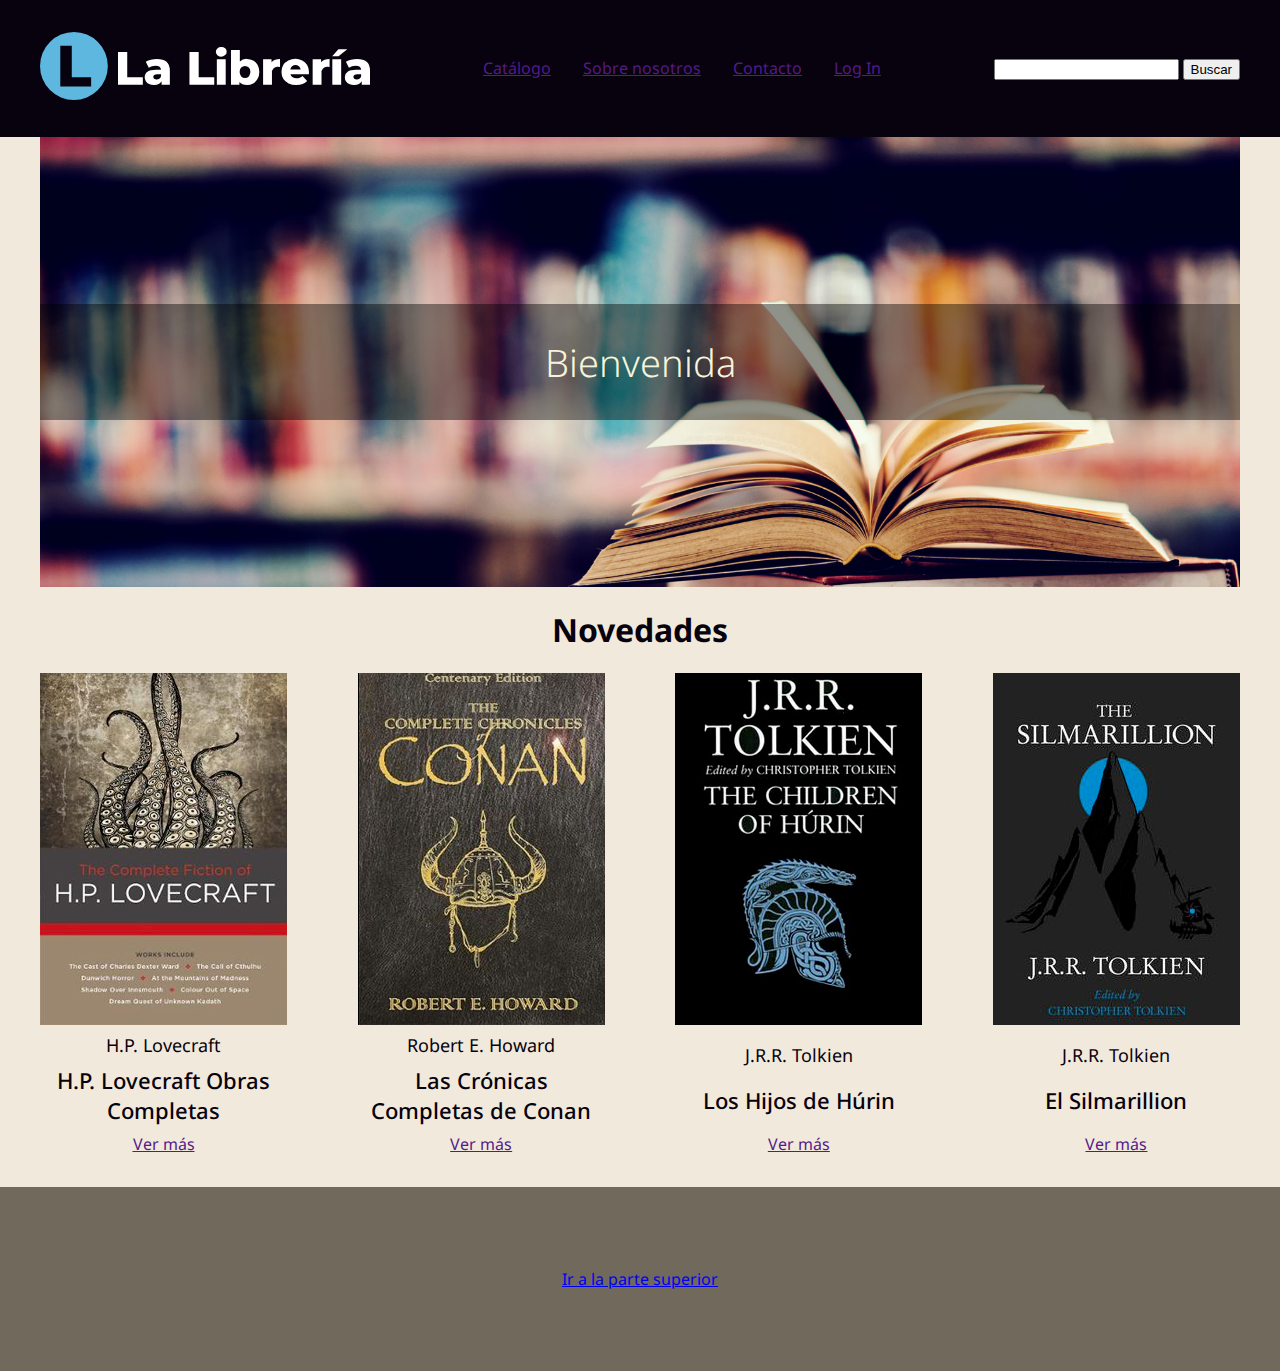
<file: index.html>
<!DOCTYPE html>
<html lang="es">
	<head>
		<meta charset="UTF-8" />
		<meta http-equiv="X-UA-Compatible" content="IE=edge" />
		<meta name="viewport" content="width=device-width, initial-scale=1.0" />
		<title>La Librería | Tienda Online</title>
		<link rel="stylesheet" href="css/estilos.css" />
	</head>
	<body>
		<!-- Encabezado del body. -->
		<header id="header">
			<div class="contenedor-header">
				<!-- Logo -->
				<a href=""><img src="img/logo.svg" alt="La Librería" /></a>
				<!-- Barra de navegación -->
				<nav>
					<ul>
						<li><a href="">Catálogo</a></li>
						<li><a href="">Sobre nosotros</a></li>
						<li><a href="">Contacto</a></li>
						<li><a href="">Log In</a></li>
					</ul>
				</nav>
				<!-- Formulario de búsqueda-->
				<form action="">
					<input type="text" name="buscar" />
					<button>Buscar</button>
				</form>
			</div>
		</header>

		<!-- Cuerpo principal. -->
		<main>
			<!-- Bienvenida -->
			<section id="bienvenida">
				<h1>Bienvenida</h1>
			</section>

			<!--Novedades -->
			<section id="novedades">
				<h1>Novedades</h1>
				<div class="contenedor-novedades">
					<article>
						<img src="img/01.jpg" alt="H.P. Lovecraft Obras Completas" />
						<h2>H.P. Lovecraft</h2>
						<h3>H.P. Lovecraft Obras Completas</h3>
						<a href="">Ver más</a>
					</article>

					<article>
						<img src="img/02.jpg" alt="Las Crónicas Completas de Conan" />
						<h2>Robert E. Howard</h2>
						<h3>Las Crónicas Completas de Conan</h3>
						<a href="">Ver más</a>
					</article>

					<article>
						<img src="img/03.jpg" alt="Los Hijos de Húrin" />
						<h2>J.R.R. Tolkien</h2>
						<h3>Los Hijos de Húrin</h3>
						<a href="">Ver más</a>
					</article>

					<article>
						<img src="img/04.jpg" alt="El Silmarillion" />
						<h2>J.R.R. Tolkien</h2>
						<h3>El Silmarillion</h3>
						<a href="">Ver más</a>
					</article>
				</div>
			</section>
		</main>

		<!-- Pié de página. -->
		<footer id="footer">
			<ul>
				<li><a href="#header">Ir a la parte superior</a></li>
			</ul>
		</footer>
	</body>
</html>
</file>
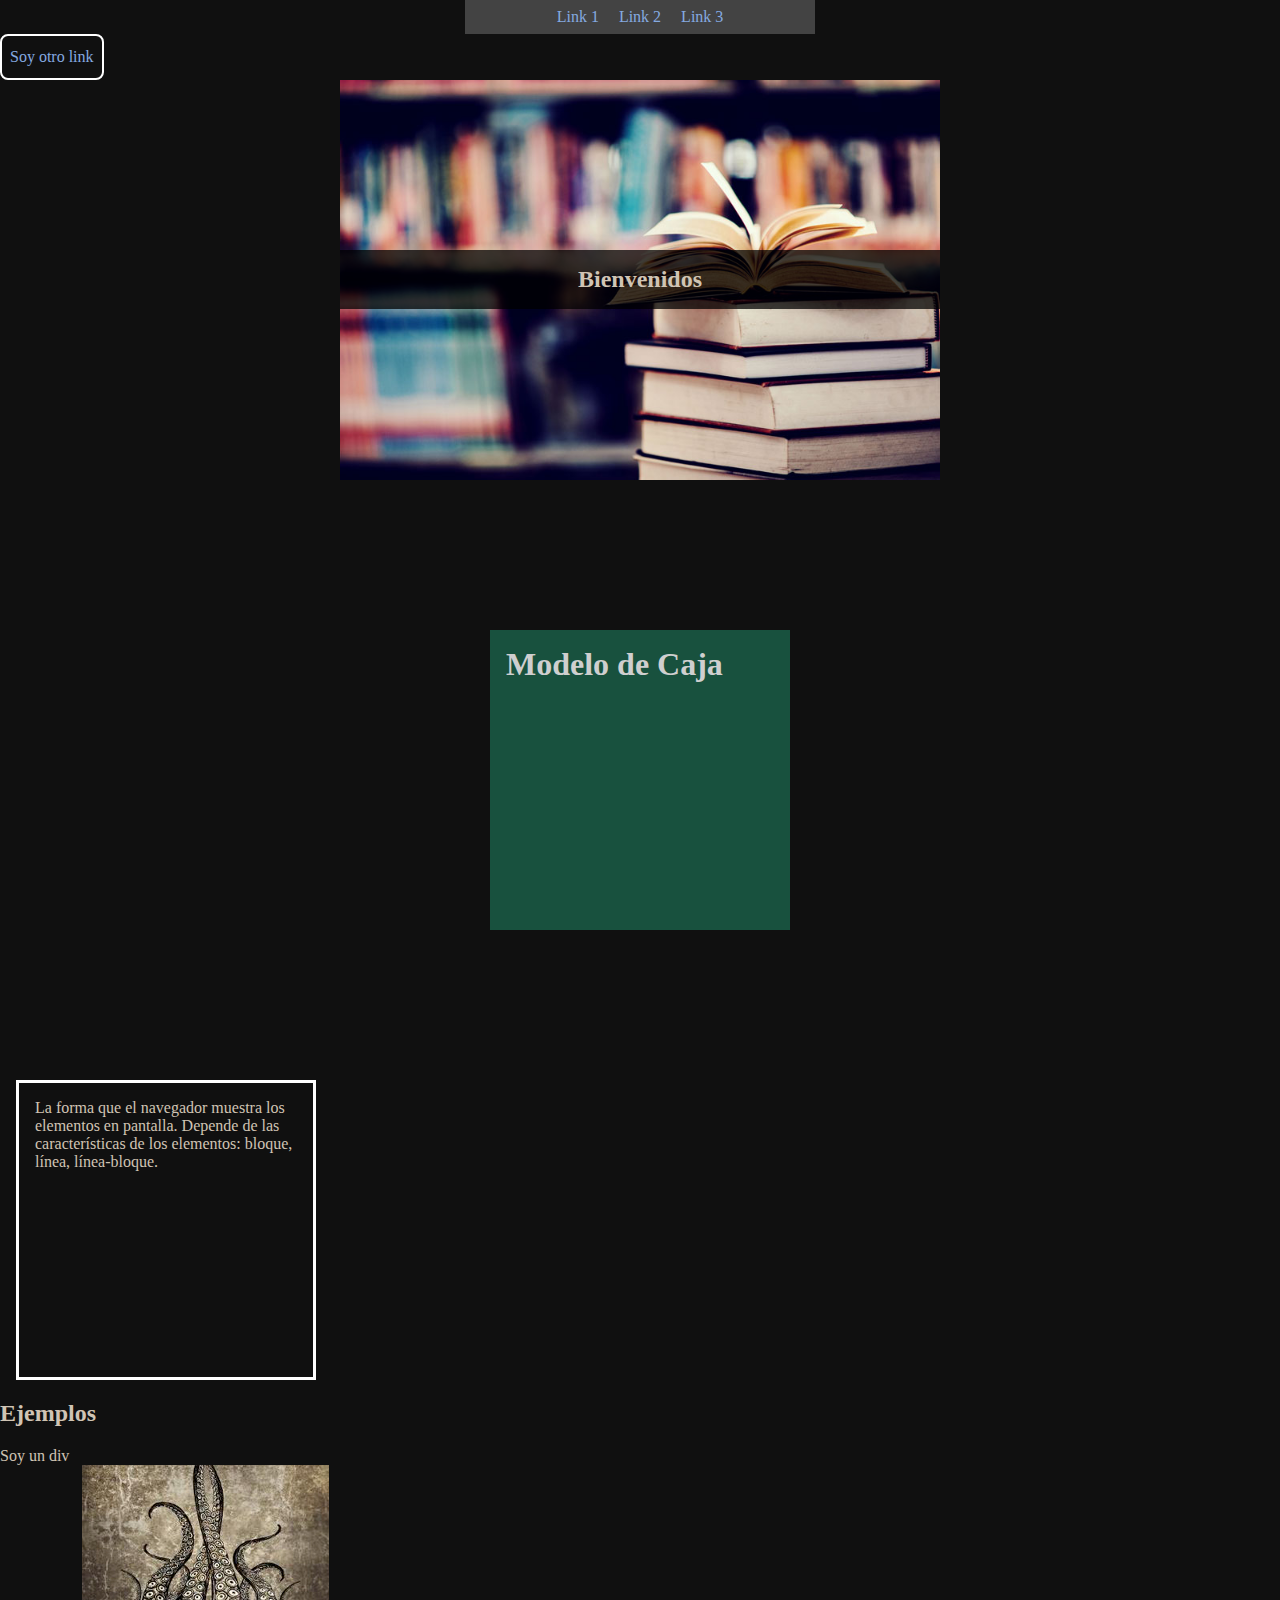
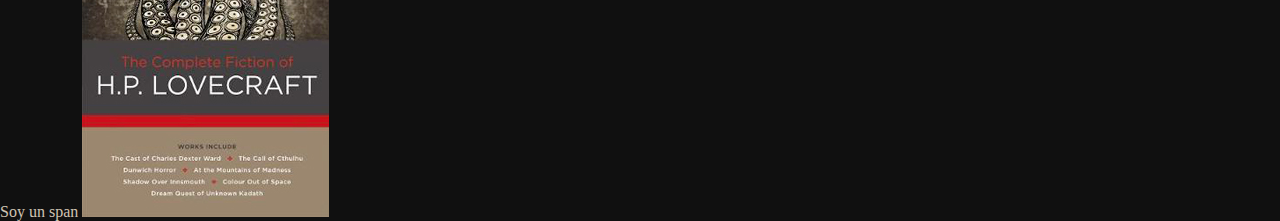
<file: caja.html>
<!DOCTYPE html>
<html lang="es">
<head>
    <meta charset="UTF-8">
    <meta http-equiv="X-UA-Compatible" content="IE=edge">
    <meta name="viewport" content="width=device-width, initial-scale=1.0">
    <title>Modelo de Caja</title>
    <link rel="stylesheet" href="css/modelodecaja.css">
</head>
<body>

    <ul>
        <li><a href="">Link 1</a></li>
        <li><a href="">Link 2</a></li>
        <li><a href="">Link 3</a></li>
    </ul>

    <a class="principal" href="">Soy otro link</a>

    <section id="bienvenida">
        <h2>Bienvenidos</h2>
    </section>

    <h1>Modelo de Caja</h1>
    <p>La forma que el navegador muestra los elementos en pantalla. Depende de las características de los elementos: bloque, línea, línea-bloque.</p>
    <h2>Ejemplos</h2>
    <div>Soy un div</div>
    <span>Soy un span</span>
    <img src="img/01.jpg" alt="Soy una imagen">
</body>
</html>
</file>
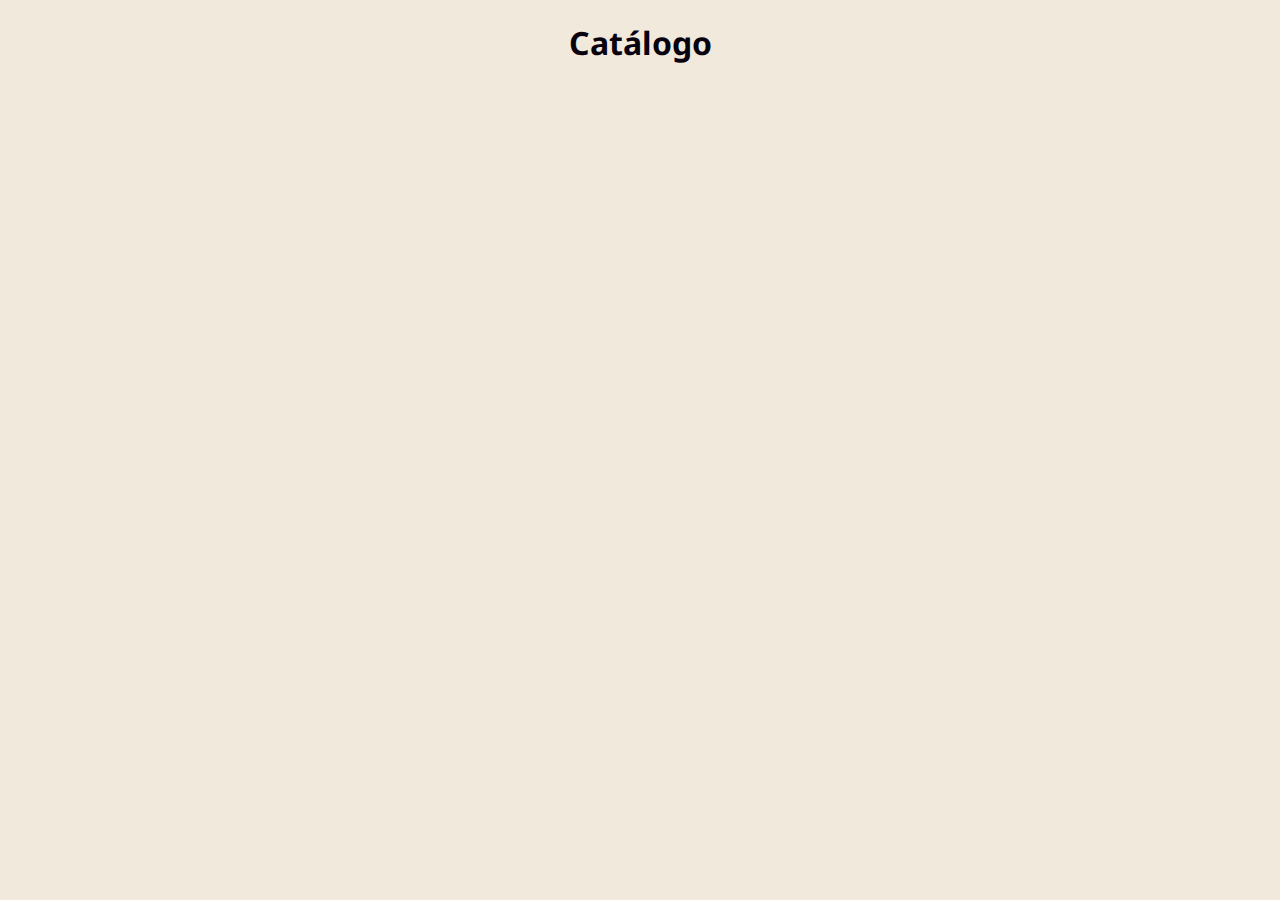
<file: catalogo.html>
<!DOCTYPE html>
<html lang="es">
<head>
    <meta charset="UTF-8">
    <meta http-equiv="X-UA-Compatible" content="IE=edge">
    <meta name="viewport" content="width=device-width, initial-scale=1.0">
    <title>Catálogo</title>
    <link rel="stylesheet" href="css/estilos.css">
</head>
<body>
    <section id="catalogo">
        <h1>Catálogo</h1>

    </section>
</body>
</html>
</file>
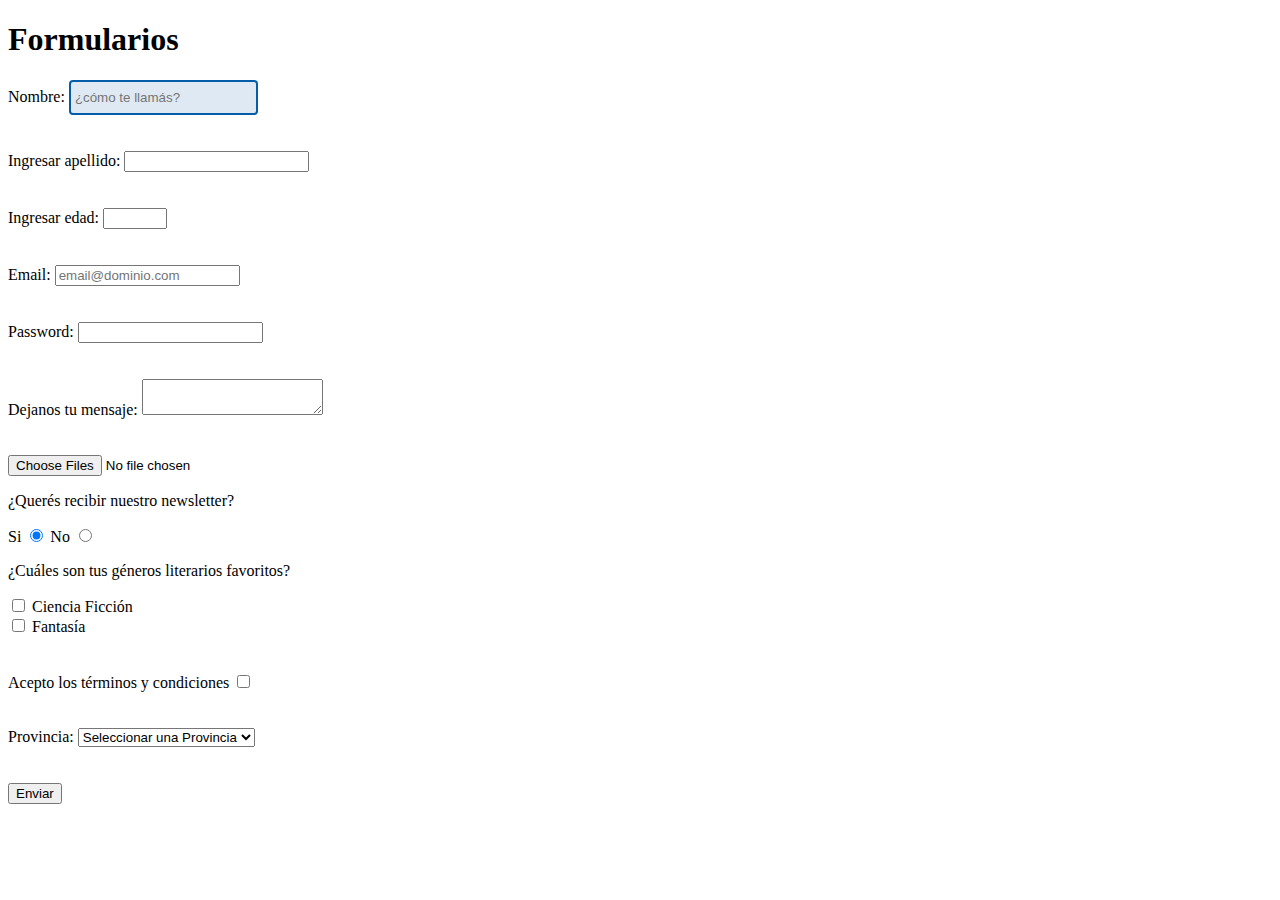
<file: formularios.html>
<!DOCTYPE html>
<html lang="es">
<head>
    <meta charset="UTF-8">
    <meta http-equiv="X-UA-Compatible" content="IE=edge">
    <meta name="viewport" content="width=device-width, initial-scale=1.0">
    <title>Formularios</title>
    <link rel="stylesheet" href="css/formularios.css">
</head>
<body>
    <h1>Formularios</h1>
    <form action="">
        <label>
            Nombre:
            <input class="input-texto" type="text" name="nombre" placeholder="¿cómo te llamás?">
        </label>
        
        <br><br><br>
        
        <label for="apellido">Ingresar apellido:</label>
        <input type="text" name="apellido" id="apellido">
        
        <br><br><br>
        
        <label>
            Ingresar edad:
            <input type="number" min="18" max="100" name="edad">
        </label>
        
        <br><br><br>
        
        <label>
            Email:
            <input type="email" name="email" placeholder="email@dominio.com" required>
        </label>
        
        <br><br><br>
        
        <label>
            Password:
            <input type="password" name="password" pattern="(?=.*\d)(?=.*[a-z])(?=.*[A-Z]).{8,}" required title="Must contain at least one  number and one uppercase and lowercase letter, and at least 8 or more characters">
        </label>
        
        <br><br><br>
        
        <label for="mensaje">Dejanos tu mensaje:</label>
        <textarea name="mensaje" id="mensaje"></textarea>
        
        <br><br><br>
        
        <label for="perfil"></label>
        <input type="file" id="perfil" name="perfil" multiple>
        
        <br>
        
        <p>¿Querés recibir nuestro newsletter?</p>
        <label for="si">Si</label>
        <input type="radio" id="si" name="newsletter" value="si" checked>
        <label for="no">No</label>
        <input type="radio" id="no" name="newsletter" value="no">
        
        <br>

        <p>¿Cuáles son tus géneros literarios favoritos?</p>
        <input type="checkbox" value="Ciencia Ficción" name="cienciaficcion" id="cienciaficcion">
        <label for="cienciaficcion">Ciencia Ficción</label>

        <br>

        <input type="checkbox" value="Fantasía" name="fantasia" id="fantasia">
        <label for="fantasia">Fantasía</label>

        <br><br><br>

        <label for="acepta">Acepto los términos y condiciones</label>
        <input type="checkbox" id="acepta" required value="si">

        <br><br><br>
        <label for="provincia">Provincia:</label>
        <select name="provincia" id="provincia" required>
            <option disabled="true" selected value="">Seleccionar una Provincia</option>
            <option value="Córdoba">Córdoba</option>
            <option value="Tucumán">Tucumán</option>
        </select>


        <br><br><br>
        <button>Enviar</button>
    </form>
</body>
</html>
</file>
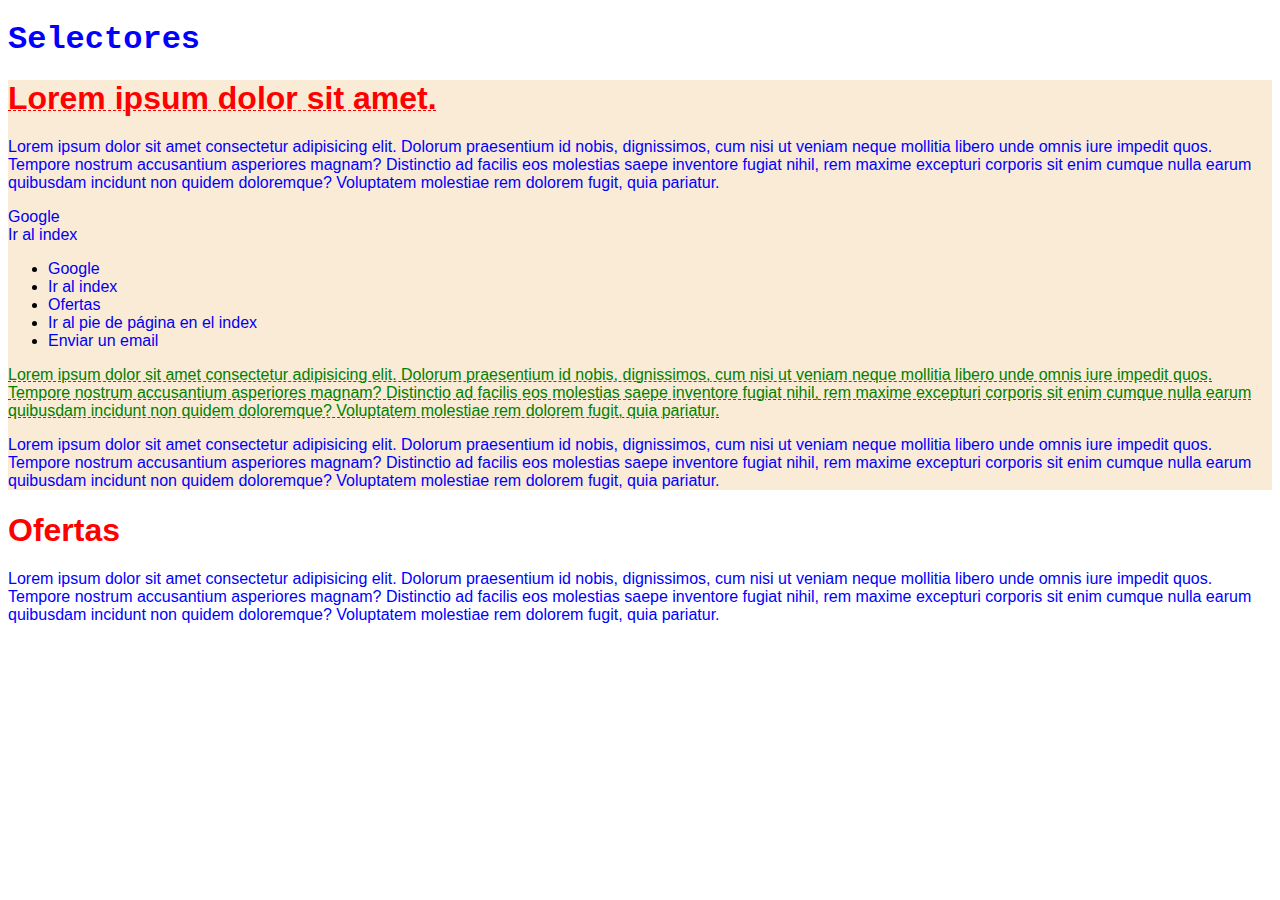
<file: selectores.html>
<!DOCTYPE html>
<html lang="es">
<head>
    <meta charset="UTF-8">
    <meta http-equiv="X-UA-Compatible" content="IE=edge">
    <meta name="viewport" content="width=device-width, initial-scale=1.0">
    <title>Selectores</title>
    <link rel="stylesheet" href="css/selectores.css">
</head>
<body>
    <h1>Selectores</h1>
    <!-- ID es un identificador único.  -->
    <section id="novedades">
        <h1 class="colorVerde familiaTipografica">Lorem ipsum dolor sit amet.</h1>
        <p>Lorem ipsum dolor sit amet consectetur adipisicing elit. Dolorum praesentium id nobis, dignissimos, cum nisi ut veniam neque mollitia libero unde omnis iure impedit quos. Tempore nostrum accusantium asperiores magnam?
        Distinctio ad facilis eos molestias saepe inventore fugiat nihil, rem maxime excepturi corporis sit enim cumque nulla earum quibusdam incidunt non quidem doloremque? Voluptatem molestiae rem dolorem fugit, quia pariatur.</p>

        <a href="https://www.google.com/" target="_blank">Google</a>
        <br>
        <a href="index.html">Ir al index</a>

        <ul>
            <li><a href="https://www.google.com/" target="_blank">Google</a></li>
            <li><a href="index.html">Ir al index</a></li>
            <li><a href="#ofertas">Ofertas</a></li>
            <li><a href="index.html#footer">Ir al pie de página en el index</a></li>
            <li><a href="https://api.whatsapp.com/send/?phone=18705184408&app_absent=0">Enviar un email</a></li>
        </ul>
        
        <p class="colorVerde">Lorem ipsum dolor sit amet consectetur adipisicing elit. Dolorum praesentium id nobis, dignissimos, cum nisi ut veniam neque mollitia libero unde omnis iure impedit quos. Tempore nostrum accusantium asperiores magnam?
        Distinctio ad facilis eos molestias saepe inventore fugiat nihil, rem maxime excepturi corporis sit enim cumque nulla earum quibusdam incidunt non quidem doloremque? Voluptatem molestiae rem dolorem fugit, quia pariatur.</p>
        
        <p>Lorem ipsum dolor sit amet consectetur adipisicing elit. Dolorum praesentium id nobis, dignissimos, cum nisi ut veniam neque mollitia libero unde omnis iure impedit quos. Tempore nostrum accusantium asperiores magnam?
        Distinctio ad facilis eos molestias saepe inventore fugiat nihil, rem maxime excepturi corporis sit enim cumque nulla earum quibusdam incidunt non quidem doloremque? Voluptatem molestiae rem dolorem fugit, quia pariatur.</p>

    </section>

    <section id="ofertas">
        <h1>Ofertas</h1>
        <p>Lorem ipsum dolor sit amet consectetur adipisicing elit. Dolorum praesentium id nobis, dignissimos, cum nisi ut veniam neque mollitia libero unde omnis iure impedit quos. Tempore nostrum accusantium asperiores magnam?
        Distinctio ad facilis eos molestias saepe inventore fugiat nihil, rem maxime excepturi corporis sit enim cumque nulla earum quibusdam incidunt non quidem doloremque? Voluptatem molestiae rem dolorem fugit, quia pariatur.</p>
    </section>
</body>
</html>
</file>
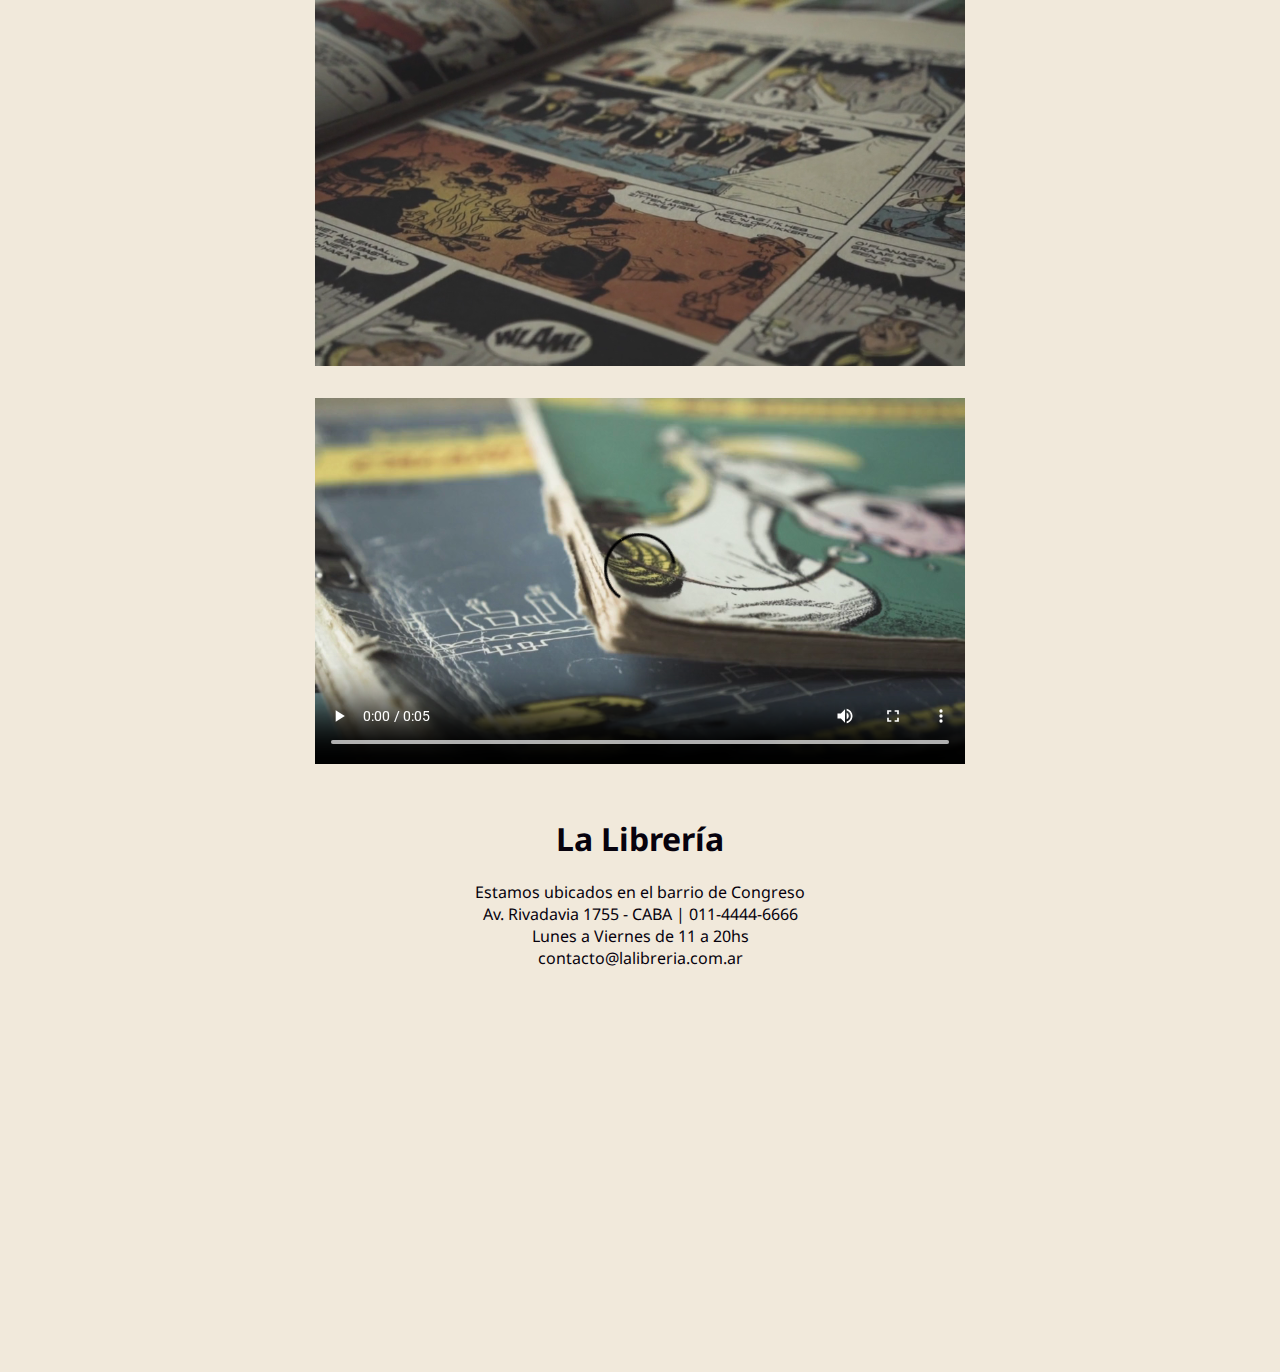
<file: sobrenosotros.html>
<!DOCTYPE html>
<html lang="es">
	<head>
		<meta charset="UTF-8" />
		<meta http-equiv="X-UA-Compatible" content="IE=edge" />
		<meta name="viewport" content="width=device-width, initial-scale=1.0" />
		<title>Sobre Nosotros</title>
		<link rel="stylesheet" href="css/estilos.css" />
	</head>
	<body>
		<section id="sobrenosotros">
			<div class="contenido">
				<video muted autoplay loop>
					<source src="media/comic-1.mp4" type="video/mp4" />
				</video>
				<video controls>
					<source src="media/comic-2.mp4" type="video/mp4" />
					/*recomendable usar siempre archivos mp4*/
				</video>

				<div class="direccion">
					<h1>La Librería</h1>
					<p>
						Estamos ubicados en el barrio de Congreso <br />
						Av. Rivadavia 1755 - CABA | 011-4444-6666 <br />
						Lunes a Viernes de 11 a 20hs <br />
						contacto@lalibreria.com.ar
					</p>
				</div>
			</div>
			<iframe
				src="https://www.google.com/maps/embed?pb=!1m18!1m12!1m3!1d3283.806770028948!2d-58.39249278817477!3d-34.60904738680242!2m3!1f0!2f0!3f0!3m2!1i1024!2i768!4f13.1!3m3!1m2!1s0x95bccac323de00bd%3A0xe2aafb46e55a230e!2sAv.%20Rivadavia%201755%2C%20C1033AAH%20CABA!5e0!3m2!1ses!2sar!4v1678407302316!5m2!1ses!2sar"
				allowfullscreen=""
				loading="lazy"
				referrerpolicy="no-referrer-when-downgrade"
			></iframe>
		</section>
	</body>
</html>
</file>
<file: css/estilos.css>
/* Estilos generales */
@import url('https://fonts.googleapis.com/css2?family=Noto+Sans:ital,wght@0,100;0,200;0,300;0,400;0,500;0,600;0,700;0,800;0,900;1,100;1,200;1,300;1,400;1,500;1,600;1,700;1,800;1,900&family=Roboto:ital,wght@0,100;0,300;0,400;0,500;0,700;0,900;1,100;1,300;1,400;1,500;1,700;1,900&display=swap');

/*
font-family: 'Noto Sans', sans-serif;
font-family: 'Roboto', sans-serif;
*/

.colores {
	color: #07020d;
	color: #f1e9db;
	color: #5db7de;
	color: #a39b8b;
	color: #716a5c;
}

body {
	font-family: 'Noto Sans', sans-serif;
	color: #07020d;
	background-color: #f1e9db;
	margin: 0;

	text-align: center;
}

ul {
	list-style: none;
	padding: 0;
}

section {
	width: 1200px;
	margin: 0 auto;
}

/* Encabezado y barra de navegación principal */
header {
	background-color: #07020d;
	padding: 32px 0;
}

.contenedor-header {
	width: 1200px;
	margin: 0 auto;
	display: flex;
	justify-content: space-between;
	align-items: center;
}

nav ul {
	display: flex;
	gap: 32px;
}

/* Bienvenida */
#bienvenida {
	height: 450px;
	background-image: url(../img/bienvenida.jpg);
	background-size: cover;
	background-repeat: no-repeat;

	display: flex;
	flex-direction: column;
	justify-content: center;
	align-items: stretch;
}

#bienvenida h1 {
	background-color: #0000006b;
	color: beige;
	padding: 32px 0;
	font-weight: 300;
	font-size: 38px;
}

/* Novedades */
.contenedor-novedades {
	display: flex;
	flex-direction: row; /*direccion*/
	justify-content: space-between; /*divide el espacio equtativamente*/
}

article {
	width: 247px;
	display: flex;
	flex-direction: column;
	justify-content: space-between;
	gap: 8px;
}

article h2,
article h3 {
	margin: 0;
}

article h2 {
	font-size: 18px;
	font-weight: 400;
}

article h3 {
	font-size: 22px;
	font-weight: 500;
}
/* Sobre Nosotros */
video {
	width: 650px;
}

iframe {
	border: none;
	width: 1200px;
	height: 350px;
}

.contenido {
	display: flex;
	flex-direction: column;
	align-items: center;
	margin-bottom: 32px;
	gap: 32px;
}

.direccion {
	width: 550px;
}

/* Catálogo */

/* Footer / Pié de página */
footer {
	background-color: #716a5c;
	color: #f1e9db;
	padding: 65px 0;
	margin-top: 32px;
}

/* Formularios */
.formulario {
	text-align: center;
}

.formulario label {
	display: block;
	margin-bottom: 20px;
}

.formulario input,
.formulario textarea,
.formulario select {
	display: block; /* agrega los saltos de línea*/
	width: 450px; /* ancho */
	margin: 15px auto; /* centra el elemento */

	padding: 10px; /* área del texto */

	border-radius: 0px; /* ajuste del radio de las esquinas */
	border: none;
	border-bottom: 2px solid #716a5c;

	outline: none;
}

.formulario input:focus,
.formulario textarea:focus,
.formulario select:focus {
	border-bottom: 2px solid #5db7de;
}

.formulario textarea {
	height: 200px;
}

.formulario .opciones {
	display: inline-block; /* línea bloque, no tiene saltos de línea y el ancho del elemento es fijado por su contenido. */
	width: auto;
	margin: 5px;
}

.formulario .submit {
	background-color: #5db7de;
	font-weight: 700;
	border: none;
}
</file>
<file: css/modelodecaja.css>
/* Estilos generales */
@import url('https://fonts.googleapis.com/css2?family=Noto+Sans:ital,wght@0,100;0,200;0,300;0,400;0,500;0,600;0,700;0,800;0,900;1,100;1,200;1,300;1,400;1,500;1,600;1,700;1,800;1,900&family=Roboto:ital,wght@0,100;0,300;0,400;0,500;0,700;0,900;1,100;1,300;1,400;1,500;1,700;1,900&display=swap');

/*
font-family: 'Noto Sans', sans-serif;
font-family: 'Roboto', sans-serif;
*/

body {
    background-color: rgb(16, 16, 16);
    color: rgb(208, 196, 180);
    margin: 0; /* 8px */
}

h1 {
    background-color:rgb(24, 81, 62) ;
    color: rgb(207, 207, 207);

    width: 300px; /* ancho */
    height: 300px; /* alto */
    padding: 16px; /* 16px + 300px + 16px */
    /* margin: 16px;  margen externo */

    margin-top: 150px; /* margen superior */
    margin-right: auto; /* margen derecho */
    margin-bottom: 150px; /* margen inferior */
    margin-left: auto; /* margen izquierdo */

    margin: 150px auto; /* margen superior e inferior = 0, margen izquierdo y derecho */

    padding-top: 16px; /* padding superior */
    padding-right: 16px; /* padding derecho */
    padding-bottom: 16px; /* padding inferior */
    padding-left: 16px; /* padding izquierdo */

    box-sizing: border-box; /* content-box: suma padding y borde, border-box no afecta al tamaño final del elemento */
}

p {
    width: 300px; /* ancho */
    height: 300px; /* alto */
    padding: 16px; /* 16px + 300px + 16px */
    margin: 16px; /* margen externo */
    border: 3px solid #fff; /* grosor estilo y color */ /* 3px + 16px + 300px + 16px + 3px */

    border-top: 3px solid #fff;
    border-right: 3px solid #fff;
    border-bottom: 3px solid #fff; 
    border-left: 3px solid #fff;

    box-sizing: border-box;
}

/* Link en reposo */
a:link {
    color: rgb(133, 170, 225);
    text-decoration: none;
}

/* Link visitado */
a:visited {
    color: rgb(133, 170, 225);
}

/* Cuando pasamos por encima con el cursor */
a:hover {
    color: blue;
    text-decoration: underline;
}

/* Cuando hacemos click sobre el link */
a:active {
    color: purple;
}

ul {
    background-color: rgb(67, 67, 67);
    list-style: none; /* sacar las viñetas */
    padding-left: 0; /* quita el padding del ul */
    width: 350px;
    margin: 0 auto; /* 0 arriba y abajo, automático izq y der */
    text-align: center;
}

li {
    display: inline-block; /* cambiar el comportamiento del elemento de bloque a línea bloque */
    margin: 8px;
}

a.principal:link {
    display: inline-block;
    text-decoration: none;
    padding: 12px 8px; /* arriba y abajo, izquierda y derecha */
    border: 2px solid #ffffff;
    border-radius: 8px;
}

a.principal:visited {
    border: 2px solid #ffffff;
}

a.principal:hover {
    border: 2px solid #ffffff00;
    background-color: red;
}

a.principal:active {
    border: 2px solid #ffffff00;
    background-color: red;
}

/* Bienvenida */
#bienvenida {
    background-image: url('../img/bienvenida_sm.jpg');
    background-repeat: no-repeat;
    /* background-position: center; */
    background-size: cover;
    text-align: center;

    width: 600px;
    height: 400px;
    margin: 0 auto;

    padding-top: 150px;

    box-sizing: border-box;
}

#bienvenida h2 {
    background-color: rgba(0, 0, 0, 0.739);
    padding: 16px 0;
}
</file>
<file: css/formularios.css>
/* Formularios */
input {
    font-family: Arial, Helvetica, sans-serif;
}

textarea {
    font-family: 'Courier New', Courier, monospace;
}

button {
    font-family: Arial, Helvetica, sans-serif;
}

button:hover {
    cursor:pointer;
}

p:hover {
    text-decoration: underline;
}

.input-texto {
    padding: 8px 4px;
    border-radius: 4px;
    border: 2px solid #055daa;
    background-color: #dfe9f3;
    color: #055daa;
}

.input-texto:focus {
    outline: none;
    border: 2px solid red;
}
</file>
<file: css/selectores.css>
/* Selector de etiqueta, lleva el mismo nombre que las etiquetas en HTML */
body {
    font-family: 'Courier New', Courier, monospace;
}

p {
    font-family: inherit;
    color: blue;
}

#novedades,
#ofertas {
    font-family: Arial, Helvetica, sans-serif;
}

.familiaTipografica {
    
}


/* Selector de clase .nombreDeLaClase se puede aplicar todas las veces que necesitemos en un mismo documento. */
.colorVerde {
    color: green;
    
    text-decoration-color: red; /* color */
    text-decoration-style: dashed; /* estilo */
    text-decoration-thickness: 1px; /* grosor */
    text-decoration-line: underline; /* posición */

    /* text-transform: uppercase; */

    text-align: left;

}

a {
    text-decoration: none;
}

/* Selector de ID, #nombreDelID solamente se puede utilizar una sola vez por documento. */

#novedades {
    background-color: antiquewhite;
}

#novedades h1 {
    color: red;
}

#novedades > div > h1 {
    color: red;
}

.clase h1 {
    color: red;
}

section h1 {
    color: red;
}

h1,
h2,
h3,
p {
    color: blue;
}

/* Links */
</file>
